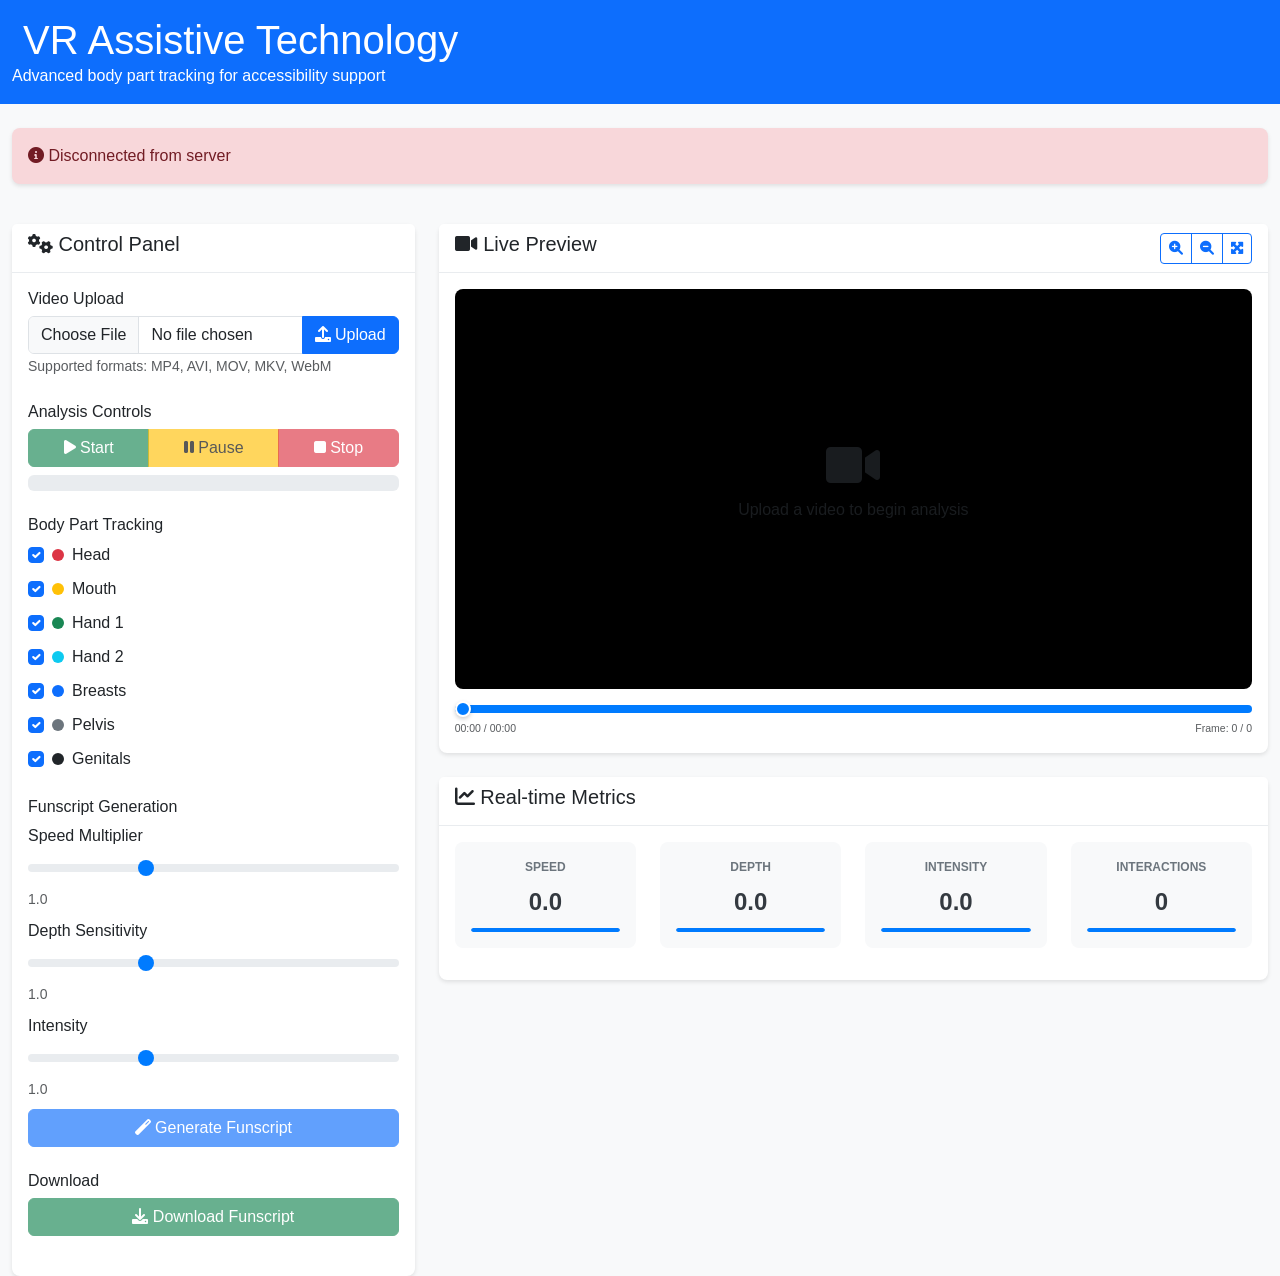
<file: templates/index.html>
<!DOCTYPE html>
<html lang="en">
<head>
    <meta charset="UTF-8">
    <meta name="viewport" content="width=device-width, initial-scale=1.0">
    <title>VR Assistive Technology - Body Part Tracking</title>
    <link href="https://cdn.jsdelivr.net/npm/bootstrap@5.1.3/dist/css/bootstrap.min.css" rel="stylesheet">
    <link href="https://cdnjs.cloudflare.com/ajax/libs/font-awesome/6.0.0/css/all.min.css" rel="stylesheet">
    <link href="/static/css/main.css" rel="stylesheet">
</head>
<body>
    <div class="container-fluid">
        <!-- Header -->
        <header class="row bg-primary text-white py-3 mb-4">
            <div class="col">
                <h1 class="mb-0">
                    <i class="fas fa-accessibility"></i>
                    VR Assistive Technology
                </h1>
                <p class="mb-0">Advanced body part tracking for accessibility support</p>
            </div>
        </header>

        <!-- Status Bar -->
        <div class="row mb-4">
            <div class="col">
                <div class="alert alert-info" id="statusBar">
                    <i class="fas fa-info-circle"></i>
                    <span id="statusText">Ready to begin. Please upload a video file.</span>
                </div>
            </div>
        </div>

        <!-- Main Content -->
        <div class="row">
            <!-- Control Panel -->
            <div class="col-md-4">
                <div class="card h-100">
                    <div class="card-header">
                        <h5><i class="fas fa-cogs"></i> Control Panel</h5>
                    </div>
                    <div class="card-body">
                        <!-- Video Upload -->
                        <div class="mb-4">
                            <h6>Video Upload</h6>
                            <div class="input-group">
                                <input type="file" class="form-control" id="videoFile" accept="video/*">
                                <button class="btn btn-primary" type="button" id="uploadBtn">
                                    <i class="fas fa-upload"></i> Upload
                                </button>
                            </div>
                            <small class="text-muted">Supported formats: MP4, AVI, MOV, MKV, WebM</small>
                        </div>

                        <!-- Analysis Controls -->
                        <div class="mb-4">
                            <h6>Analysis Controls</h6>
                            <div class="btn-group w-100 mb-2" role="group">
                                <button type="button" class="btn btn-success" id="startBtn" disabled>
                                    <i class="fas fa-play"></i> Start
                                </button>
                                <button type="button" class="btn btn-warning" id="pauseBtn" disabled>
                                    <i class="fas fa-pause"></i> Pause
                                </button>
                                <button type="button" class="btn btn-danger" id="stopBtn" disabled>
                                    <i class="fas fa-stop"></i> Stop
                                </button>
                            </div>
                            <div class="progress mb-2">
                                <div class="progress-bar" id="progressBar" style="width: 0%">0%</div>
                            </div>
                        </div>

                        <!-- Body Part Tracking -->
                        <div class="mb-4">
                            <h6>Body Part Tracking</h6>
                            <div class="form-check-group">
                                <div class="form-check">
                                    <input class="form-check-input" type="checkbox" id="trackHead" checked>
                                    <label class="form-check-label" for="trackHead">
                                        <span class="color-indicator bg-danger"></span> Head
                                    </label>
                                </div>
                                <div class="form-check">
                                    <input class="form-check-input" type="checkbox" id="trackMouth" checked>
                                    <label class="form-check-label" for="trackMouth">
                                        <span class="color-indicator bg-warning"></span> Mouth
                                    </label>
                                </div>
                                <div class="form-check">
                                    <input class="form-check-input" type="checkbox" id="trackHand1" checked>
                                    <label class="form-check-label" for="trackHand1">
                                        <span class="color-indicator bg-success"></span> Hand 1
                                    </label>
                                </div>
                                <div class="form-check">
                                    <input class="form-check-input" type="checkbox" id="trackHand2" checked>
                                    <label class="form-check-label" for="trackHand2">
                                        <span class="color-indicator bg-info"></span> Hand 2
                                    </label>
                                </div>
                                <div class="form-check">
                                    <input class="form-check-input" type="checkbox" id="trackBreasts" checked>
                                    <label class="form-check-label" for="trackBreasts">
                                        <span class="color-indicator bg-primary"></span> Breasts
                                    </label>
                                </div>
                                <div class="form-check">
                                    <input class="form-check-input" type="checkbox" id="trackPelvis" checked>
                                    <label class="form-check-label" for="trackPelvis">
                                        <span class="color-indicator bg-secondary"></span> Pelvis
                                    </label>
                                </div>
                                <div class="form-check">
                                    <input class="form-check-input" type="checkbox" id="trackGenitals" checked>
                                    <label class="form-check-label" for="trackGenitals">
                                        <span class="color-indicator bg-dark"></span> Genitals
                                    </label>
                                </div>
                            </div>
                        </div>

                        <!-- Funscript Generation -->
                        <div class="mb-4">
                            <h6>Funscript Generation</h6>
                            <div class="row mb-2">
                                <div class="col">
                                    <label class="form-label">Speed Multiplier</label>
                                    <input type="range" class="form-range" min="0.1" max="3" step="0.1" 
                                           value="1.0" id="speedMultiplier">
                                    <small class="text-muted">1.0</small>
                                </div>
                            </div>
                            <div class="row mb-2">
                                <div class="col">
                                    <label class="form-label">Depth Sensitivity</label>
                                    <input type="range" class="form-range" min="0.1" max="3" step="0.1" 
                                           value="1.0" id="depthMultiplier">
                                    <small class="text-muted">1.0</small>
                                </div>
                            </div>
                            <div class="row mb-2">
                                <div class="col">
                                    <label class="form-label">Intensity</label>
                                    <input type="range" class="form-range" min="0.1" max="3" step="0.1" 
                                           value="1.0" id="intensityMultiplier">
                                    <small class="text-muted">1.0</small>
                                </div>
                            </div>
                            <button class="btn btn-primary w-100" id="generateBtn" disabled>
                                <i class="fas fa-magic"></i> Generate Funscript
                            </button>
                        </div>

                        <!-- Download -->
                        <div class="mb-4">
                            <h6>Download</h6>
                            <button class="btn btn-success w-100" id="downloadBtn" disabled>
                                <i class="fas fa-download"></i> Download Funscript
                            </button>
                        </div>
                    </div>
                </div>
            </div>

            <!-- Video Display -->
            <div class="col-md-8">
                <div class="card">
                    <div class="card-header d-flex justify-content-between align-items-center">
                        <h5><i class="fas fa-video"></i> Live Preview</h5>
                        <div class="btn-group btn-group-sm" role="group">
                            <button type="button" class="btn btn-outline-primary" id="zoomInBtn">
                                <i class="fas fa-search-plus"></i>
                            </button>
                            <button type="button" class="btn btn-outline-primary" id="zoomOutBtn">
                                <i class="fas fa-search-minus"></i>
                            </button>
                            <button type="button" class="btn btn-outline-primary" id="resetZoomBtn">
                                <i class="fas fa-expand-arrows-alt"></i>
                            </button>
                        </div>
                    </div>
                    <div class="card-body">
                        <div class="video-container" id="videoContainer">
                            <canvas id="videoCanvas" class="video-canvas"></canvas>
                            <div class="video-overlay" id="videoOverlay"></div>
                            <div class="video-placeholder" id="videoPlaceholder">
                                <i class="fas fa-video fa-3x text-muted"></i>
                                <p class="text-muted mt-2">Upload a video to begin analysis</p>
                            </div>
                        </div>
                        
                        <!-- Timeline -->
                        <div class="timeline-container mt-3">
                            <div class="timeline" id="timeline">
                                <div class="timeline-progress" id="timelineProgress"></div>
                                <div class="timeline-handle" id="timelineHandle"></div>
                            </div>
                            <div class="timeline-info d-flex justify-content-between">
                                <small class="text-muted">
                                    <span id="currentTime">00:00</span> / <span id="totalTime">00:00</span>
                                </small>
                                <small class="text-muted">
                                    Frame: <span id="currentFrame">0</span> / <span id="totalFrames">0</span>
                                </small>
                            </div>
                        </div>
                    </div>
                </div>

                <!-- Interaction Metrics -->
                <div class="card mt-4">
                    <div class="card-header">
                        <h5><i class="fas fa-chart-line"></i> Real-time Metrics</h5>
                    </div>
                    <div class="card-body">
                        <div class="row">
                            <div class="col-md-3">
                                <div class="metric-card">
                                    <div class="metric-label">Speed</div>
                                    <div class="metric-value" id="speedMetric">0.0</div>
                                    <div class="metric-bar">
                                        <div class="metric-bar-fill" id="speedBar"></div>
                                    </div>
                                </div>
                            </div>
                            <div class="col-md-3">
                                <div class="metric-card">
                                    <div class="metric-label">Depth</div>
                                    <div class="metric-value" id="depthMetric">0.0</div>
                                    <div class="metric-bar">
                                        <div class="metric-bar-fill" id="depthBar"></div>
                                    </div>
                                </div>
                            </div>
                            <div class="col-md-3">
                                <div class="metric-card">
                                    <div class="metric-label">Intensity</div>
                                    <div class="metric-value" id="intensityMetric">0.0</div>
                                    <div class="metric-bar">
                                        <div class="metric-bar-fill" id="intensityBar"></div>
                                    </div>
                                </div>
                            </div>
                            <div class="col-md-3">
                                <div class="metric-card">
                                    <div class="metric-label">Interactions</div>
                                    <div class="metric-value" id="interactionMetric">0</div>
                                    <div class="metric-bar">
                                        <div class="metric-bar-fill" id="interactionBar"></div>
                                    </div>
                                </div>
                            </div>
                        </div>
                    </div>
                </div>
            </div>
        </div>
    </div>

    <!-- Correction Modal -->
    <div class="modal fade" id="correctionModal" tabindex="-1">
        <div class="modal-dialog">
            <div class="modal-content">
                <div class="modal-header">
                    <h5 class="modal-title">Correct Tracking Point</h5>
                    <button type="button" class="btn-close" data-bs-dismiss="modal"></button>
                </div>
                <div class="modal-body">
                    <p>Body Part: <strong id="correctionBodyPart"></strong></p>
                    <p>Frame: <strong id="correctionFrame"></strong></p>
                    <p>Click on the correct position in the video preview.</p>
                </div>
                <div class="modal-footer">
                    <button type="button" class="btn btn-secondary" data-bs-dismiss="modal">Cancel</button>
                    <button type="button" class="btn btn-primary" id="applyCorrectionBtn">Apply Correction</button>
                </div>
            </div>
        </div>
    </div>

    <!-- Scripts -->
    <script src="https://cdn.jsdelivr.net/npm/bootstrap@5.1.3/dist/js/bootstrap.bundle.min.js"></script>
    <script src="/static/js/main.js"></script>
</body>
</html>
</file>
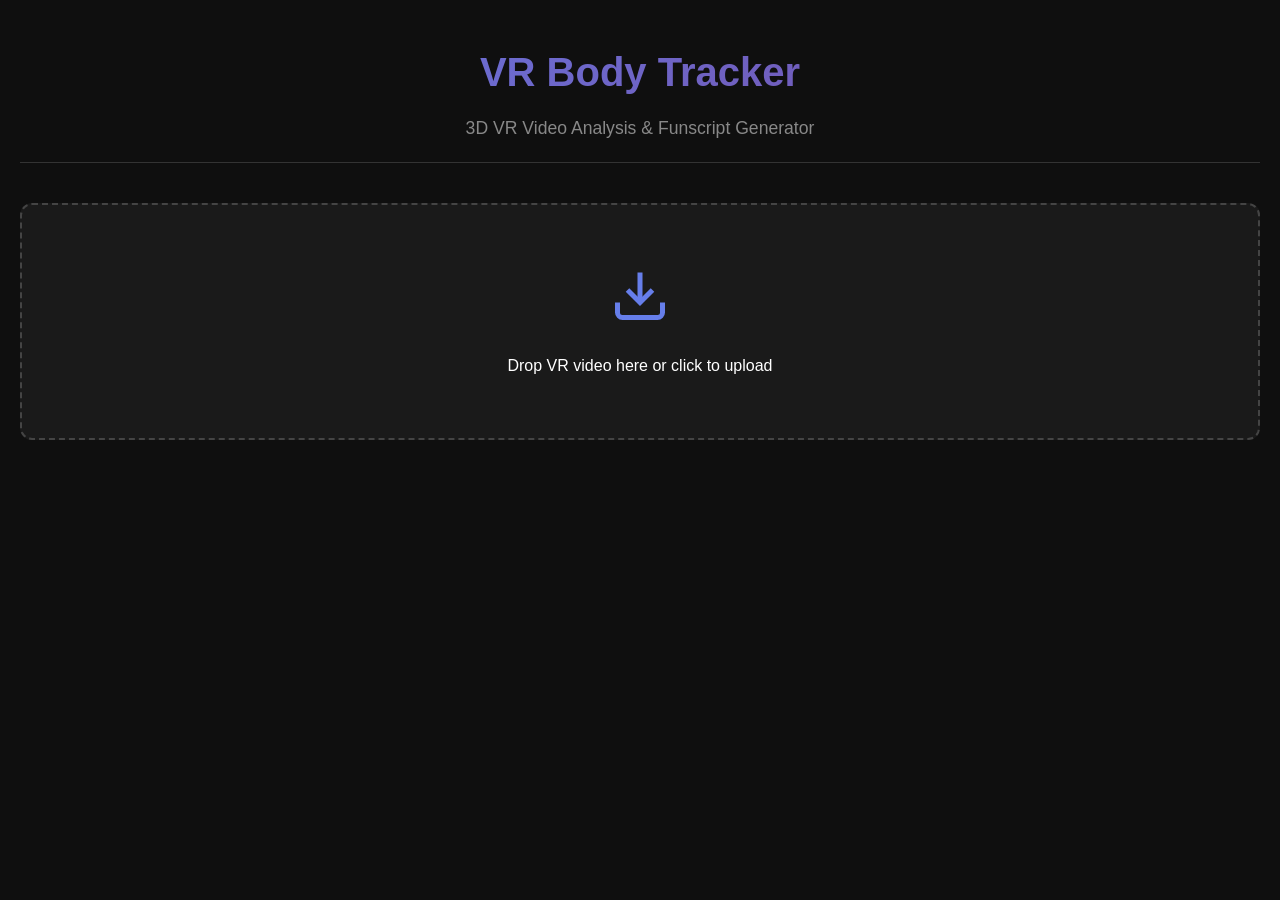
<file: vr-body-tracker/frontend/index.html>
<!DOCTYPE html>
<html lang="en">
<head>
    <meta charset="UTF-8">
    <meta name="viewport" content="width=device-width, initial-scale=1.0">
    <title>VR Body Tracker - Funscript Generator</title>
    <link rel="stylesheet" href="style.css">
</head>
<body>
    <div class="container">
        <header>
            <h1>VR Body Tracker</h1>
            <p>3D VR Video Analysis & Funscript Generator</p>
        </header>

        <div class="upload-section">
            <div class="upload-area" id="uploadArea">
                <svg class="upload-icon" viewBox="0 0 24 24" fill="none" stroke="currentColor">
                    <path d="M21 15v4a2 2 0 0 1-2 2H5a2 2 0 0 1-2-2v-4"></path>
                    <polyline points="7 10 12 15 17 10"></polyline>
                    <line x1="12" y1="15" x2="12" y2="3"></line>
                </svg>
                <p>Drop VR video here or click to upload</p>
                <input type="file" id="fileInput" accept="video/*" hidden>
            </div>
            
            <div class="video-info" id="videoInfo" style="display: none;">
                <h3>Video Information</h3>
                <p>Filename: <span id="videoFilename"></span></p>
                <p>Duration: <span id="videoDuration"></span>s</p>
                <p>FPS: <span id="videoFPS"></span></p>
                <p>Total Frames: <span id="videoFrames"></span></p>
            </div>
        </div>

        <div class="preview-section" id="previewSection" style="display: none;">
            <div class="video-container">
                <canvas id="videoCanvas"></canvas>
                <div class="overlay-controls">
                    <button class="correction-btn" id="correctionMode">
                        <svg viewBox="0 0 24 24" fill="none" stroke="currentColor">
                            <path d="M11 4H4a2 2 0 0 0-2 2v14a2 2 0 0 0 2 2h14a2 2 0 0 0 2-2v-7"></path>
                            <path d="M18.5 2.5a2.121 2.121 0 0 1 3 3L12 15l-4 1 1-4 9.5-9.5z"></path>
                        </svg>
                        Correction Mode
                    </button>
                </div>
            </div>

            <div class="controls">
                <div class="playback-controls">
                    <button id="playBtn" class="control-btn">
                        <svg viewBox="0 0 24 24" fill="currentColor">
                            <polygon points="5 3 19 12 5 21 5 3"></polygon>
                        </svg>
                    </button>
                    <button id="pauseBtn" class="control-btn" style="display: none;">
                        <svg viewBox="0 0 24 24" fill="currentColor">
                            <rect x="6" y="4" width="4" height="16"></rect>
                            <rect x="14" y="4" width="4" height="16"></rect>
                        </svg>
                    </button>
                    <div class="progress-container">
                        <input type="range" id="progressBar" min="0" max="100" value="0">
                        <div class="time-display">
                            <span id="currentTime">0:00</span> / <span id="totalTime">0:00</span>
                        </div>
                    </div>
                </div>

                <div class="body-parts-legend">
                    <h3>Body Parts</h3>
                    <div class="legend-items">
                        <div class="legend-item">
                            <div class="color-box" style="background-color: #ff0000;"></div>
                            <span>Head</span>
                        </div>
                        <div class="legend-item">
                            <div class="color-box" style="background-color: #ff6464;"></div>
                            <span>Mouth</span>
                        </div>
                        <div class="legend-item">
                            <div class="color-box" style="background-color: #00ff00;"></div>
                            <span>Hands</span>
                        </div>
                        <div class="legend-item">
                            <div class="color-box" style="background-color: #ff00ff;"></div>
                            <span>Breasts</span>
                        </div>
                        <div class="legend-item">
                            <div class="color-box" style="background-color: #0000ff;"></div>
                            <span>Pelvis</span>
                        </div>
                        <div class="legend-item">
                            <div class="color-box" style="background-color: #ffff00;"></div>
                            <span>Genitals</span>
                        </div>
                    </div>
                </div>
            </div>

            <div class="analysis-section">
                <h3>Analysis & Generation</h3>
                <div class="analysis-controls">
                    <button id="startAnalysis" class="primary-btn">Start Analysis</button>
                    <div class="progress-info" id="analysisProgress" style="display: none;">
                        <div class="progress-bar">
                            <div class="progress-fill" id="progressFill"></div>
                        </div>
                        <p>Processing: <span id="progressPercent">0</span>%</p>
                    </div>
                </div>

                <div class="interaction-stats" id="interactionStats" style="display: none;">
                    <h4>Detected Interactions</h4>
                    <div id="interactionList"></div>
                </div>

                <div class="funscript-controls" id="funscriptControls" style="display: none;">
                    <h4>Funscript Generation</h4>
                    <div class="generation-options">
                        <label>
                            <input type="checkbox" id="smoothingEnabled" checked>
                            Enable Smoothing
                        </label>
                        <label>
                            Pattern Type:
                            <select id="patternType">
                                <option value="auto">Auto-detect</option>
                                <option value="stroke">Stroke</option>
                                <option value="vibrate">Vibrate</option>
                                <option value="edge">Edge</option>
                            </select>
                        </label>
                    </div>
                    <button id="generateFunscript" class="primary-btn">Generate Funscript</button>
                    <div id="downloadSection" style="display: none;">
                        <a id="downloadLink" class="download-btn" download>Download Funscript</a>
                    </div>
                </div>
            </div>
        </div>

        <!-- Correction Modal -->
        <div class="modal" id="correctionModal" style="display: none;">
            <div class="modal-content">
                <h3>Correct Body Part Position</h3>
                <p>Select body part to correct:</p>
                <select id="bodyPartSelect">
                    <option value="head">Head</option>
                    <option value="mouth">Mouth</option>
                    <option value="hand_left">Left Hand</option>
                    <option value="hand_right">Right Hand</option>
                    <option value="breasts">Breasts</option>
                    <option value="pelvis">Pelvis</option>
                    <option value="genitals">Genitals</option>
                </select>
                <p>Click on the video to set new position</p>
                <button id="cancelCorrection" class="secondary-btn">Cancel</button>
            </div>
        </div>
    </div>

    <script src="app.js"></script>
</body>
</html>
</file>
<file: static/css/main.css>
/* VR Assistive Technology - Main Stylesheet */

/* Global Styles */
body {
    font-family: -apple-system, BlinkMacSystemFont, 'Segoe UI', 'Roboto', sans-serif;
    background-color: #f8f9fa;
}

.card {
    border: none;
    box-shadow: 0 2px 4px rgba(0,0,0,0.1);
    border-radius: 8px;
}

.card-header {
    background-color: #fff;
    border-bottom: 1px solid #e9ecef;
    font-weight: 600;
}

/* Status Bar */
#statusBar {
    border-radius: 8px;
    border: none;
    box-shadow: 0 2px 4px rgba(0,0,0,0.1);
}

#statusBar.alert-success {
    background-color: #d4edda;
    color: #155724;
}

#statusBar.alert-warning {
    background-color: #fff3cd;
    color: #856404;
}

#statusBar.alert-danger {
    background-color: #f8d7da;
    color: #721c24;
}

/* Control Panel */
.form-check-group {
    display: flex;
    flex-direction: column;
    gap: 8px;
}

.form-check-label {
    display: flex;
    align-items: center;
    gap: 8px;
    cursor: pointer;
}

.color-indicator {
    width: 12px;
    height: 12px;
    border-radius: 50%;
    display: inline-block;
}

.form-range {
    margin-bottom: 4px;
}

.form-range::-webkit-slider-thumb {
    background-color: #007bff;
}

.form-range::-moz-range-thumb {
    background-color: #007bff;
    border: none;
}

/* Video Container */
.video-container {
    position: relative;
    width: 100%;
    height: 400px;
    background-color: #000;
    border-radius: 8px;
    overflow: hidden;
    display: flex;
    align-items: center;
    justify-content: center;
}

.video-canvas {
    position: absolute;
    top: 0;
    left: 0;
    width: 100%;
    height: 100%;
    object-fit: contain;
    cursor: crosshair;
}

.video-overlay {
    position: absolute;
    top: 0;
    left: 0;
    width: 100%;
    height: 100%;
    pointer-events: none;
    z-index: 10;
}

.video-placeholder {
    position: absolute;
    top: 50%;
    left: 50%;
    transform: translate(-50%, -50%);
    text-align: center;
    z-index: 5;
}

/* Tracking Points */
.tracking-point {
    position: absolute;
    width: 12px;
    height: 12px;
    border-radius: 50%;
    border: 2px solid #fff;
    box-shadow: 0 0 4px rgba(0,0,0,0.5);
    cursor: pointer;
    transform: translate(-50%, -50%);
    z-index: 20;
}

.tracking-point.head {
    background-color: #dc3545;
}

.tracking-point.mouth {
    background-color: #ffc107;
}

.tracking-point.hand_1 {
    background-color: #28a745;
}

.tracking-point.hand_2 {
    background-color: #17a2b8;
}

.tracking-point.breasts {
    background-color: #007bff;
}

.tracking-point.pelvis {
    background-color: #6c757d;
}

.tracking-point.genitals {
    background-color: #343a40;
}

.tracking-point.corrected {
    border-color: #ffc107;
    border-width: 3px;
}

.tracking-point:hover {
    transform: translate(-50%, -50%) scale(1.2);
}

/* Timeline */
.timeline-container {
    width: 100%;
}

.timeline {
    position: relative;
    height: 8px;
    background-color: #e9ecef;
    border-radius: 4px;
    cursor: pointer;
    margin-bottom: 8px;
}

.timeline-progress {
    height: 100%;
    background-color: #007bff;
    border-radius: 4px;
    transition: width 0.1s ease;
}

.timeline-handle {
    position: absolute;
    top: 50%;
    transform: translateY(-50%);
    width: 16px;
    height: 16px;
    background-color: #007bff;
    border: 2px solid #fff;
    border-radius: 50%;
    cursor: grab;
    box-shadow: 0 2px 4px rgba(0,0,0,0.2);
}

.timeline-handle:active {
    cursor: grabbing;
}

.timeline-info {
    font-size: 12px;
}

/* Metrics */
.metric-card {
    text-align: center;
    padding: 16px;
    background-color: #f8f9fa;
    border-radius: 8px;
    margin-bottom: 16px;
}

.metric-label {
    font-size: 12px;
    font-weight: 600;
    color: #6c757d;
    text-transform: uppercase;
    margin-bottom: 8px;
}

.metric-value {
    font-size: 24px;
    font-weight: bold;
    color: #343a40;
    margin-bottom: 8px;
}

.metric-bar {
    height: 4px;
    background-color: #e9ecef;
    border-radius: 2px;
    overflow: hidden;
}

.metric-bar-fill {
    height: 100%;
    background-color: #007bff;
    transition: width 0.3s ease;
    border-radius: 2px;
}

/* Interaction Lines */
.interaction-line {
    position: absolute;
    stroke: #ffc107;
    stroke-width: 2;
    stroke-dasharray: 5,5;
    opacity: 0.7;
    z-index: 15;
}

.interaction-line.active {
    stroke: #28a745;
    stroke-width: 3;
    opacity: 1;
}

/* Zoom Controls */
.video-container.zoomed-in {
    overflow: auto;
}

.video-canvas.zoomed {
    width: 150%;
    height: 150%;
    cursor: move;
}

/* Loading Spinner */
.loading-spinner {
    position: absolute;
    top: 50%;
    left: 50%;
    transform: translate(-50%, -50%);
    z-index: 100;
}

.spinner-border {
    width: 3rem;
    height: 3rem;
}

/* Correction Mode */
.correction-mode .video-canvas {
    cursor: crosshair;
}

.correction-mode .tracking-point {
    cursor: pointer;
}

.correction-crosshair {
    position: absolute;
    width: 20px;
    height: 20px;
    border: 2px solid #ffc107;
    border-radius: 50%;
    transform: translate(-50%, -50%);
    pointer-events: none;
    z-index: 25;
}

.correction-crosshair::before,
.correction-crosshair::after {
    content: '';
    position: absolute;
    background-color: #ffc107;
}

.correction-crosshair::before {
    width: 2px;
    height: 40px;
    top: 50%;
    left: 50%;
    transform: translate(-50%, -50%);
}

.correction-crosshair::after {
    width: 40px;
    height: 2px;
    top: 50%;
    left: 50%;
    transform: translate(-50%, -50%);
}

/* Responsive Design */
@media (max-width: 768px) {
    .video-container {
        height: 300px;
    }
    
    .metric-card {
        margin-bottom: 8px;
    }
    
    .metric-value {
        font-size: 18px;
    }
    
    .btn-group {
        flex-direction: column;
    }
    
    .btn-group .btn {
        border-radius: 4px !important;
        margin-bottom: 4px;
    }
    
    .timeline-handle {
        width: 20px;
        height: 20px;
    }
}

/* Accessibility */
.sr-only {
    position: absolute;
    width: 1px;
    height: 1px;
    padding: 0;
    margin: -1px;
    overflow: hidden;
    clip: rect(0, 0, 0, 0);
    white-space: nowrap;
    border: 0;
}

/* Focus styles for better accessibility */
.btn:focus,
.form-control:focus,
.form-check-input:focus,
.form-range:focus {
    outline: 2px solid #007bff;
    outline-offset: 2px;
}

/* High contrast mode support */
@media (prefers-contrast: high) {
    .tracking-point {
        border-width: 3px;
    }
    
    .metric-bar-fill {
        background-color: #000;
    }
    
    .timeline-progress {
        background-color: #000;
    }
}

/* Reduced motion support */
@media (prefers-reduced-motion: reduce) {
    .timeline-progress,
    .metric-bar-fill,
    .tracking-point {
        transition: none;
    }
}

/* Animation keyframes */
@keyframes pulse {
    0% {
        transform: translate(-50%, -50%) scale(1);
    }
    50% {
        transform: translate(-50%, -50%) scale(1.1);
    }
    100% {
        transform: translate(-50%, -50%) scale(1);
    }
}

.tracking-point.active {
    animation: pulse 1s infinite;
}

/* Tooltip styles */
.tooltip {
    position: absolute;
    background-color: rgba(0, 0, 0, 0.8);
    color: white;
    padding: 4px 8px;
    border-radius: 4px;
    font-size: 12px;
    pointer-events: none;
    z-index: 30;
    white-space: nowrap;
}
</file>
<file: vr-body-tracker/frontend/style.css>
* {
    margin: 0;
    padding: 0;
    box-sizing: border-box;
}

body {
    font-family: -apple-system, BlinkMacSystemFont, 'Segoe UI', Roboto, Oxygen, Ubuntu, Cantarell, sans-serif;
    background-color: #0f0f0f;
    color: #ffffff;
    line-height: 1.6;
}

.container {
    max-width: 1400px;
    margin: 0 auto;
    padding: 20px;
}

header {
    text-align: center;
    margin-bottom: 40px;
    padding: 20px 0;
    border-bottom: 1px solid #333;
}

header h1 {
    font-size: 2.5em;
    font-weight: 700;
    background: linear-gradient(135deg, #667eea 0%, #764ba2 100%);
    -webkit-background-clip: text;
    -webkit-text-fill-color: transparent;
    margin-bottom: 10px;
}

header p {
    color: #888;
    font-size: 1.1em;
}

/* Upload Section */
.upload-section {
    margin-bottom: 40px;
}

.upload-area {
    border: 2px dashed #444;
    border-radius: 12px;
    padding: 60px 40px;
    text-align: center;
    cursor: pointer;
    transition: all 0.3s ease;
    background-color: #1a1a1a;
}

.upload-area:hover {
    border-color: #667eea;
    background-color: #222;
}

.upload-area.dragover {
    border-color: #764ba2;
    background-color: #2a2a2a;
}

.upload-icon {
    width: 60px;
    height: 60px;
    margin-bottom: 20px;
    stroke: #667eea;
    stroke-width: 2;
}

.video-info {
    margin-top: 20px;
    padding: 20px;
    background-color: #1a1a1a;
    border-radius: 8px;
}

.video-info h3 {
    margin-bottom: 15px;
    color: #667eea;
}

.video-info p {
    margin: 5px 0;
    color: #ccc;
}

.video-info span {
    color: #fff;
    font-weight: 500;
}

/* Preview Section */
.preview-section {
    margin-top: 40px;
}

.video-container {
    position: relative;
    background-color: #000;
    border-radius: 12px;
    overflow: hidden;
    margin-bottom: 20px;
}

#videoCanvas {
    width: 100%;
    height: auto;
    display: block;
}

.overlay-controls {
    position: absolute;
    top: 20px;
    right: 20px;
}

.correction-btn {
    background-color: rgba(102, 126, 234, 0.9);
    border: none;
    color: white;
    padding: 10px 20px;
    border-radius: 6px;
    cursor: pointer;
    display: flex;
    align-items: center;
    gap: 8px;
    transition: background-color 0.3s ease;
}

.correction-btn:hover {
    background-color: rgba(118, 75, 162, 0.9);
}

.correction-btn svg {
    width: 20px;
    height: 20px;
    stroke-width: 2;
}

/* Controls */
.controls {
    background-color: #1a1a1a;
    padding: 20px;
    border-radius: 12px;
    margin-bottom: 20px;
}

.playback-controls {
    display: flex;
    align-items: center;
    gap: 20px;
    margin-bottom: 20px;
}

.control-btn {
    background-color: #667eea;
    border: none;
    width: 50px;
    height: 50px;
    border-radius: 50%;
    display: flex;
    align-items: center;
    justify-content: center;
    cursor: pointer;
    transition: all 0.3s ease;
}

.control-btn:hover {
    background-color: #764ba2;
    transform: scale(1.1);
}

.control-btn svg {
    width: 24px;
    height: 24px;
    fill: white;
}

.progress-container {
    flex: 1;
}

#progressBar {
    width: 100%;
    height: 6px;
    background-color: #333;
    border-radius: 3px;
    outline: none;
    -webkit-appearance: none;
    margin-bottom: 10px;
}

#progressBar::-webkit-slider-thumb {
    -webkit-appearance: none;
    width: 16px;
    height: 16px;
    background-color: #667eea;
    border-radius: 50%;
    cursor: pointer;
}

.time-display {
    display: flex;
    justify-content: space-between;
    color: #888;
    font-size: 0.9em;
}

/* Body Parts Legend */
.body-parts-legend {
    margin-top: 20px;
}

.body-parts-legend h3 {
    margin-bottom: 15px;
    color: #667eea;
}

.legend-items {
    display: grid;
    grid-template-columns: repeat(auto-fit, minmax(120px, 1fr));
    gap: 10px;
}

.legend-item {
    display: flex;
    align-items: center;
    gap: 8px;
}

.color-box {
    width: 20px;
    height: 20px;
    border-radius: 4px;
}

/* Analysis Section */
.analysis-section {
    background-color: #1a1a1a;
    padding: 20px;
    border-radius: 12px;
}

.analysis-section h3 {
    margin-bottom: 20px;
    color: #667eea;
}

.analysis-controls {
    margin-bottom: 20px;
}

.primary-btn {
    background-color: #667eea;
    color: white;
    border: none;
    padding: 12px 30px;
    border-radius: 6px;
    font-size: 1em;
    font-weight: 500;
    cursor: pointer;
    transition: all 0.3s ease;
}

.primary-btn:hover {
    background-color: #764ba2;
    transform: translateY(-2px);
    box-shadow: 0 4px 12px rgba(102, 126, 234, 0.4);
}

.secondary-btn {
    background-color: #444;
    color: white;
    border: none;
    padding: 10px 20px;
    border-radius: 6px;
    cursor: pointer;
    transition: background-color 0.3s ease;
}

.secondary-btn:hover {
    background-color: #555;
}

.progress-info {
    margin-top: 20px;
}

.progress-bar {
    width: 100%;
    height: 8px;
    background-color: #333;
    border-radius: 4px;
    overflow: hidden;
    margin-bottom: 10px;
}

.progress-fill {
    height: 100%;
    background: linear-gradient(90deg, #667eea 0%, #764ba2 100%);
    transition: width 0.3s ease;
}

/* Interaction Stats */
.interaction-stats {
    margin: 20px 0;
    padding: 15px;
    background-color: #222;
    border-radius: 8px;
}

.interaction-stats h4 {
    margin-bottom: 10px;
    color: #764ba2;
}

#interactionList {
    font-size: 0.9em;
    color: #ccc;
}

/* Funscript Controls */
.funscript-controls {
    margin-top: 20px;
    padding: 20px;
    background-color: #222;
    border-radius: 8px;
}

.funscript-controls h4 {
    margin-bottom: 15px;
    color: #764ba2;
}

.generation-options {
    display: flex;
    gap: 20px;
    margin-bottom: 20px;
}

.generation-options label {
    display: flex;
    align-items: center;
    gap: 8px;
    color: #ccc;
}

.generation-options select {
    background-color: #333;
    color: white;
    border: 1px solid #444;
    padding: 5px 10px;
    border-radius: 4px;
}

.download-btn {
    display: inline-block;
    background-color: #4caf50;
    color: white;
    padding: 12px 30px;
    border-radius: 6px;
    text-decoration: none;
    font-weight: 500;
    margin-top: 15px;
    transition: all 0.3s ease;
}

.download-btn:hover {
    background-color: #45a049;
    transform: translateY(-2px);
    box-shadow: 0 4px 12px rgba(76, 175, 80, 0.4);
}

/* Modal */
.modal {
    position: fixed;
    top: 0;
    left: 0;
    width: 100%;
    height: 100%;
    background-color: rgba(0, 0, 0, 0.8);
    display: flex;
    align-items: center;
    justify-content: center;
    z-index: 1000;
}

.modal-content {
    background-color: #1a1a1a;
    padding: 30px;
    border-radius: 12px;
    max-width: 400px;
    width: 90%;
    box-shadow: 0 10px 30px rgba(0, 0, 0, 0.5);
}

.modal-content h3 {
    margin-bottom: 20px;
    color: #667eea;
}

.modal-content p {
    margin-bottom: 15px;
    color: #ccc;
}

.modal-content select {
    width: 100%;
    padding: 10px;
    background-color: #333;
    color: white;
    border: 1px solid #444;
    border-radius: 6px;
    margin-bottom: 20px;
}

/* Responsive */
@media (max-width: 768px) {
    .container {
        padding: 10px;
    }
    
    header h1 {
        font-size: 2em;
    }
    
    .legend-items {
        grid-template-columns: repeat(2, 1fr);
    }
    
    .generation-options {
        flex-direction: column;
    }
}
</file>
